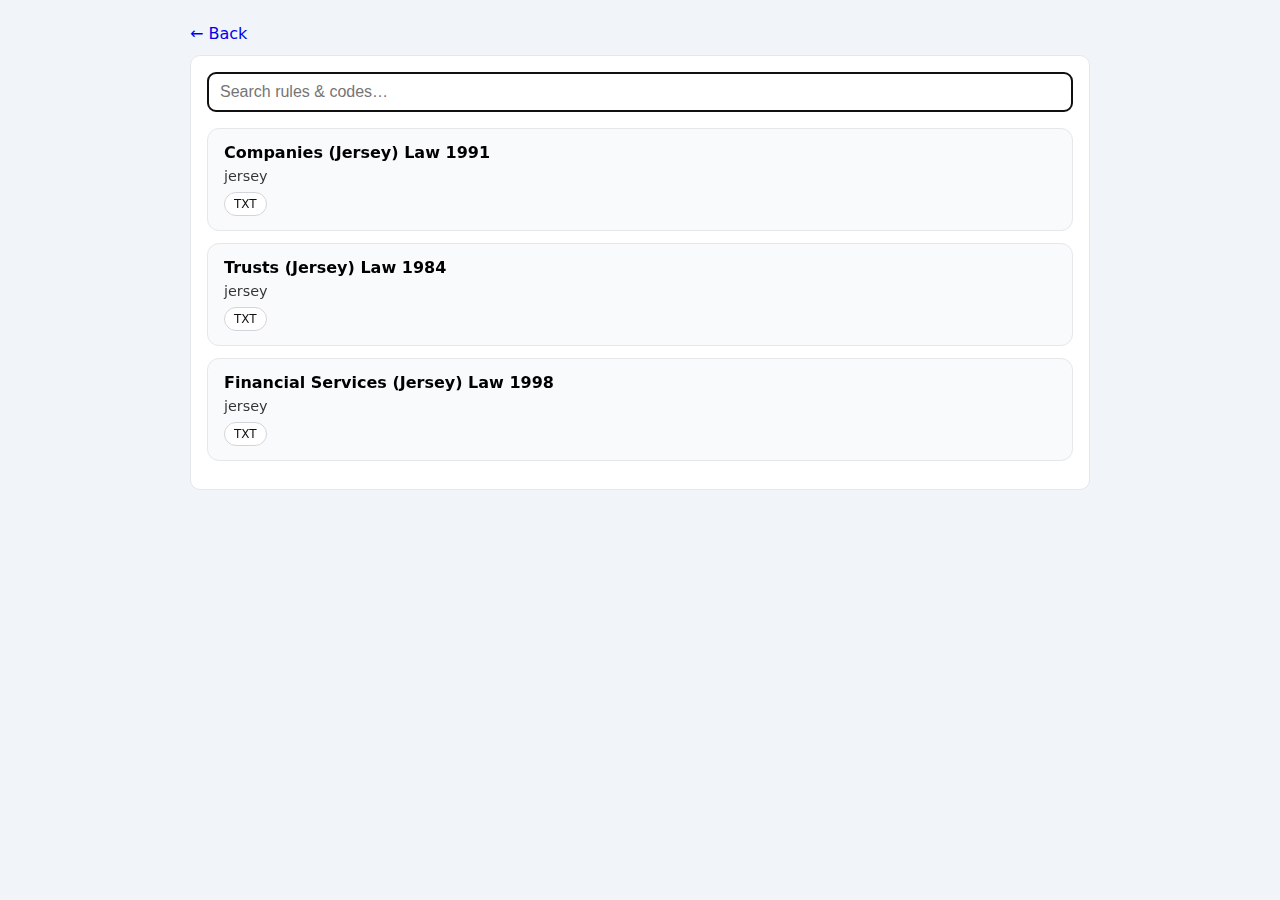
<file: search.html>
<!doctype html>
<meta charset="utf-8">
<meta name="viewport" content="width=device-width,initial-scale=1">
<title>Search (beta) — Rules & Codes</title>
<style>
  body{font-family:system-ui,-apple-system,Segoe UI,Roboto,Helvetica,Arial,sans-serif;margin:24px;background:#f1f5f9}
  .wrap{max-width:900px;margin:0 auto}
  .panel{background:#fff;border:1px solid #e5e7eb;border-radius:10px;padding:16px}
  input[type="search"]{width:100%;padding:10px 12px;border:1px solid #e5e7eb;border-radius:8px;font-size:16px}
  ul{list-style:none;margin:16px 0 0;padding:0}
  li{background:#f8fafc;border:1px solid #e5e7eb;border-radius:12px;padding:14px 16px;margin:12px 0}
  .title{font-weight:700;margin:0 0 6px 0}
  .meta{font-size:.9rem;opacity:.8;margin-bottom:8px}
  .chip{display:inline-block;font-size:.75rem;border-radius:999px;padding:4px 9px;border:1px solid #d1d5db;background:#fff;margin-right:8px;text-decoration:none;color:#111}
  a.back{display:inline-block;margin-bottom:12px;text-decoration:none}
</style>
<div class="wrap">
  <a class="back" href="./">&larr; Back</a>
  <div class="panel">
    <input id="q" type="search" placeholder="Search rules & codes…" autofocus />
    <ul id="results"></ul>
  </div>
</div>
<script>
const DATA_URL = './rules.json';
const $q = document.getElementById('q');
const $list = document.getElementById('results');
const norm = v => (v ?? '').toString().toLowerCase();
const tokens = s => norm(s).split(/\s+/).filter(Boolean);
let items = [];

function row(it){
  const li = document.createElement('li');
  const t = document.createElement('div'); t.className='title'; t.textContent = it.title || 'Untitled';
  const m = document.createElement('div'); m.className='meta'; m.textContent = [it.jurisdiction, it.body].filter(Boolean).join(' · ');
  const a = document.createElement('a'); a.className='chip'; a.textContent = 'TXT';
  a.href = it.path || it.url || (it.txt ? it.txt : '#');
  a.target = '_blank'; a.rel='noopener';
  li.append(t,m,a);
  return li;
}

function render(rows){ $list.innerHTML=''; rows.forEach(r => $list.appendChild(row(r))); }

function search(){
  const q = tokens($q.value);
  if (!q.length) { render(items); return; }
  const out = items.filter(it => {
    const hay = [it.title, it.jurisdiction, it.body, it.reference].map(norm).join(' ');
    return q.every(t => hay.includes(t));
  });
  render(out);
}

(async () => {
  const res = await fetch(DATA_URL, {cache:'no-cache'}); items = await res.json();
  render(items);
})();
$q.addEventListener('input', search);
</script>
</file>
